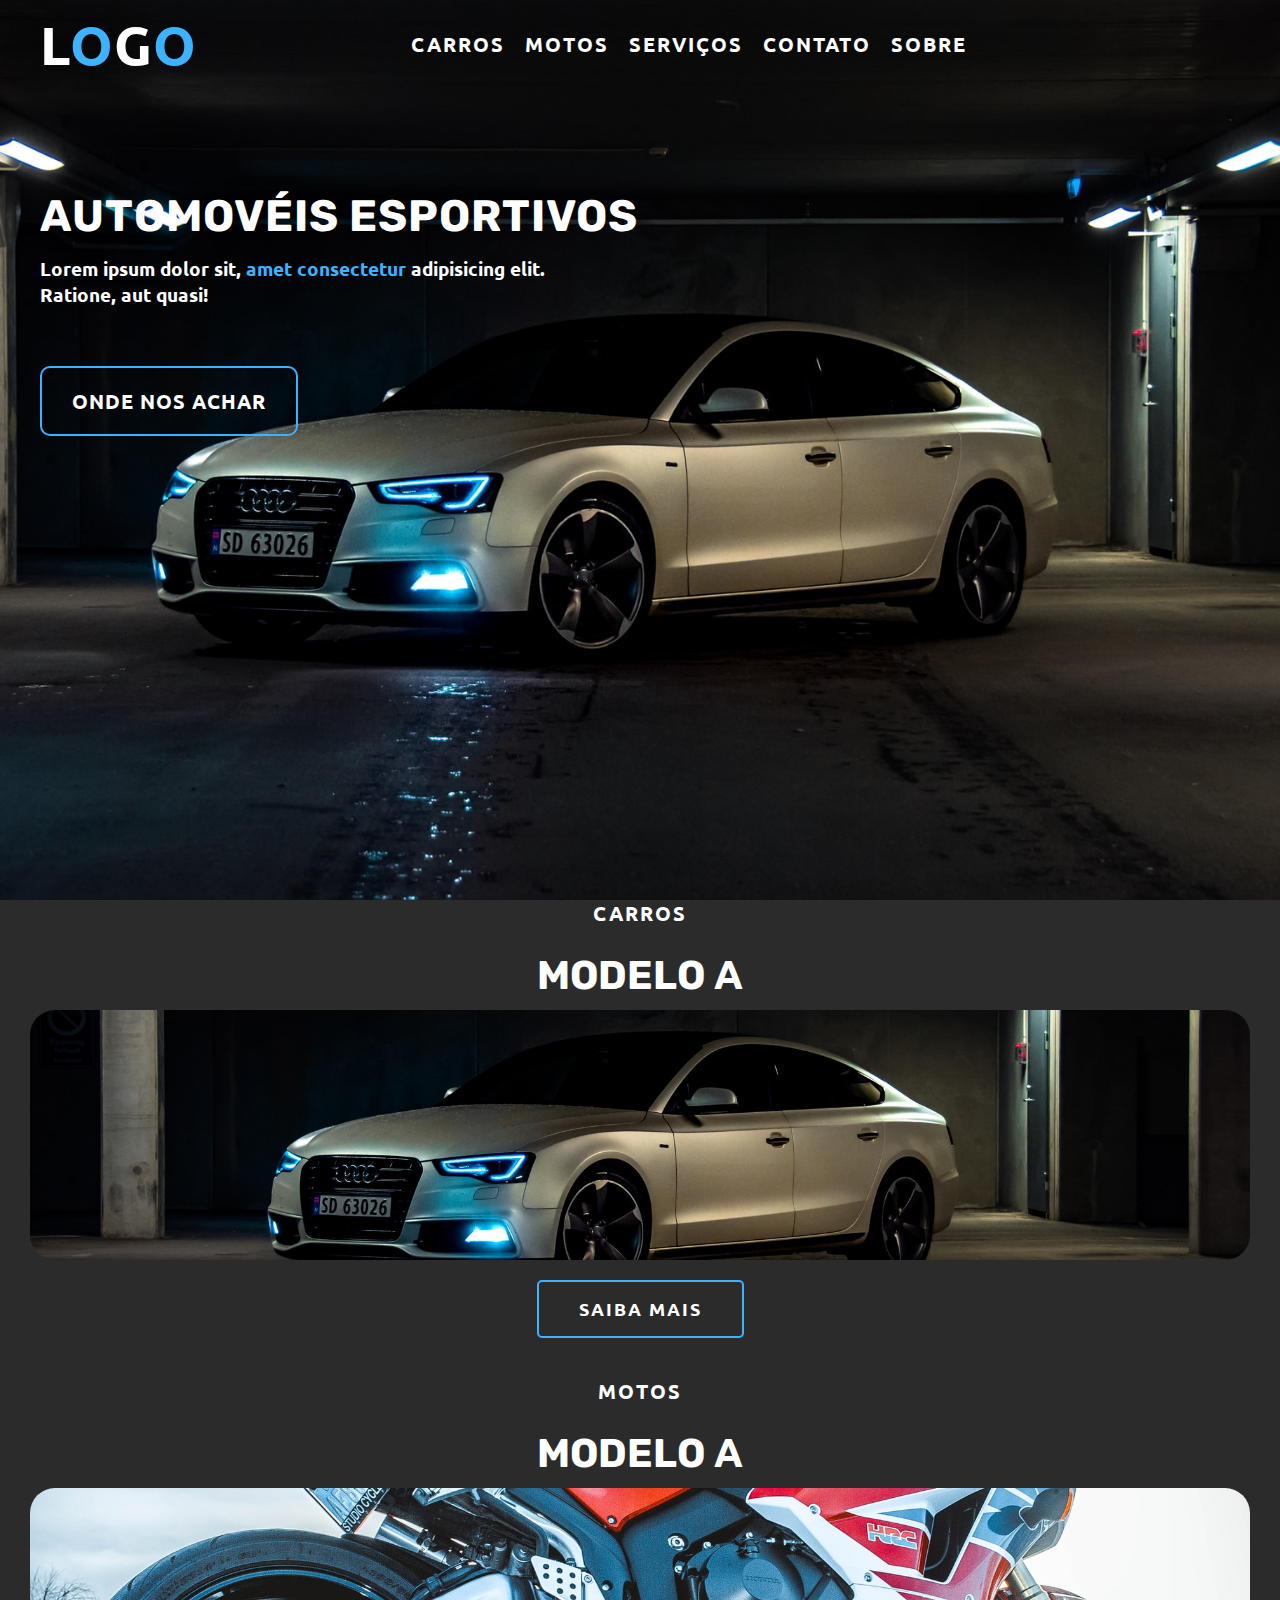
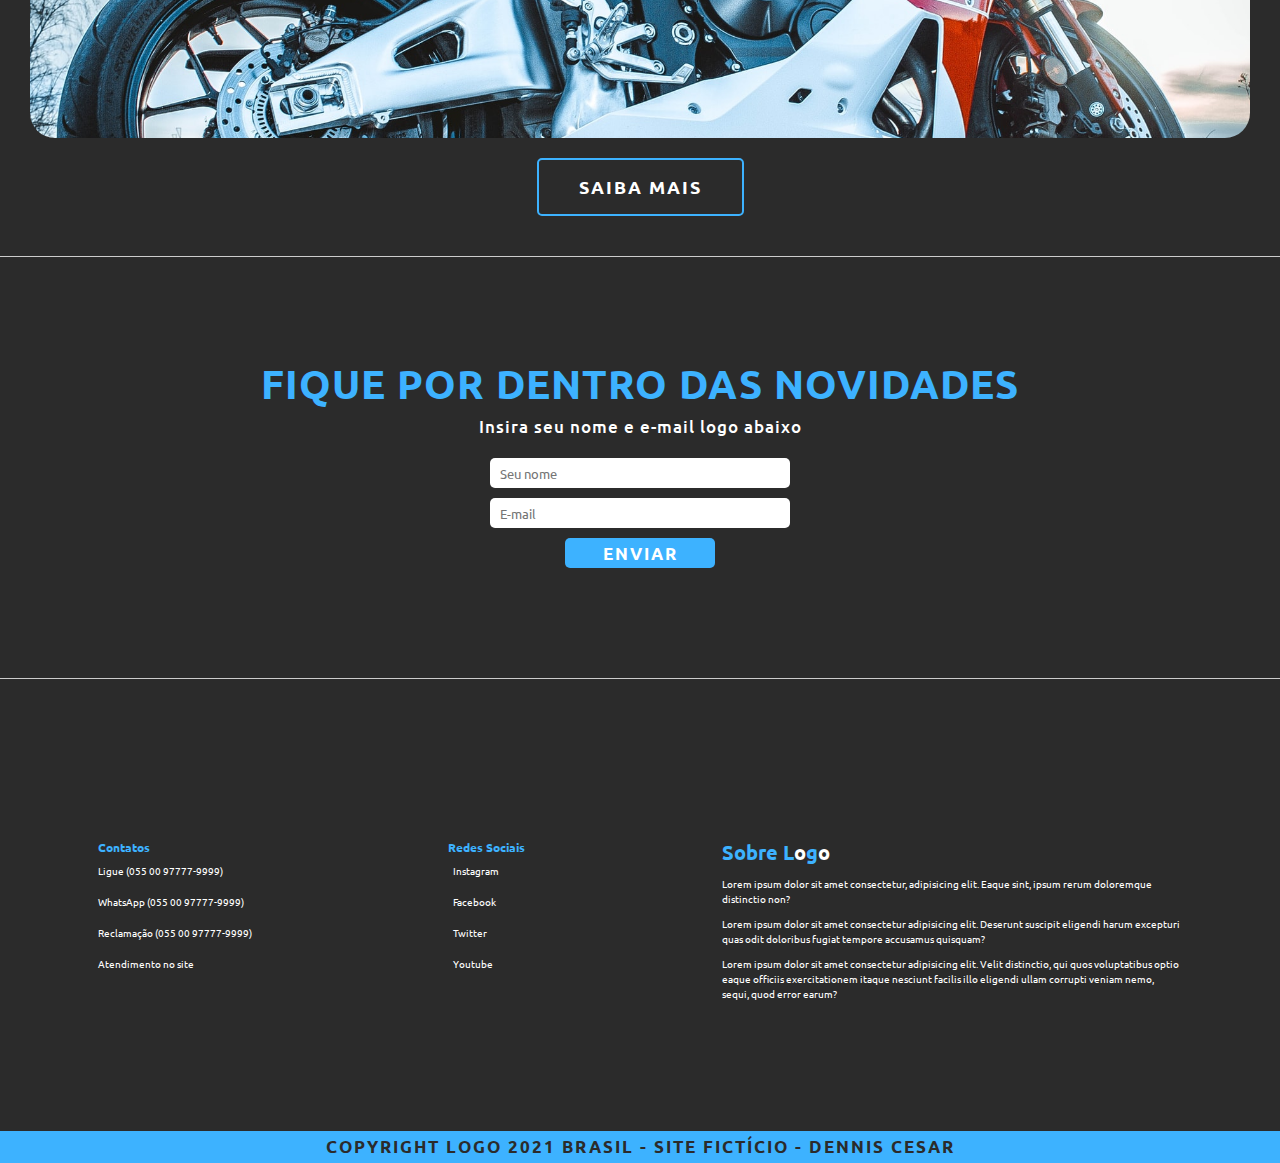
<file: index.html>
<!DOCTYPE html>
<html lang="pt-br">
  <head>
    <meta charset="UTF-8" />
    <meta http-equiv="X-UA-Compatible" content="IE=edge" />
    <meta name="viewport" content="width=device-width, initial-scale=1.0" />
    <!--link icon-->
    <link rel="icon" type="image/png" sizes="16x16" href="imagens/favicon-16x16.png"/>
    <!--link css-->
    <link rel="stylesheet" href="css/style.css" type="text/css" media="screen"/>
    <!--link font awesomes-->
    <link rel="stylesheet" href="https://pro.fontawesome.com/releases/v5.10.0/css/all.css" integrity="sha384-AYmEC3Yw5cVb3ZcuHtOA93w35dYTsvhLPVnYs9eStHfGJvOvKxVfELGroGkvsg+p" crossorigin="anonymous"/>
    <title>Logo - Automovéis Esportivos</title>
  </head>
  <body>
    <!--Header-->
    <header class="header">
      <nav class="nav-header">
        <a href="index.html" id="logo"><h1>L<span>o</span>g<span>o</span></h1></a>
        
          <ul class="navigation">
            <li><a href="#carros">Carros</a></li>
            <li><a href="#motos">Motos</a></li>
            <li><a href="#servicos">Serviços</a></li>
            <li><a href="#contato">Contato</a></li>
            <li><a href="#sobre">Sobre</a></li>
          </ul>
  
          <ul class="nav-icons">
            <li><i class="fas fa-bars" id="menu"></i></li>
            <li><i class="fas fa-search" id="search"></i></li>
            <li><i class="fas fa-user-alt" id="login"></i></li>
          </ul>
      </nav>
    </header>

    <div class="search-header">
        <input type="text" id="pesquisa" placeholder="O que esta procurando ?" />
        <div class="pesquisa">
          <i class="fas fa-search" id="pesquisar"></i>
        </div>
    </div>

    <form action="" class="login">
      <i class="fas fa-times" id="close-login"></i>
      <h2>Login</h2>
      <div class="inputs-login">
        <input type="text" placeholder="Usuário" required/>
        <input type="password" placeholder="Senha" required />
        <button>Entrar</button>
      </div>

      <div class="nav-login">
        <a href="#" id="esqueci-senha">Esqueci minha senha</a>
        <p>Não tem uma conta ?</p>
        <a href="cadastro.html" id="criar-conta">Criar uma conta</a>
      </div>
    </form>

        <ul class="navigation-menu">
          <i class="fas fa-times" id="close-menu"></i>
          <li><a href="#carros">Carros</a></li>
          <li><a href="#motos">Motos</a></li>
          <li><a href="#servicos">Serviços</a></li>
          <li><a href="#contato">Contato</a></li>
          <li><a href="#sobre">Sobre</a></li>
        </ul>


    <!--section header end-->

    <!--section main start-->

    <main class="main">
      <div class="container-main">
        <h1>Automovéis esportivos</h1>
        <p>Lorem ipsum dolor sit, <span>amet consectetur</span> adipisicing elit.<br>
          Ratione, aut quasi!</p>
        <div class="btn">
          <a href="localizacao.html">Onde nos achar <i class="fas fa-map-marker-alt" id="localizacao"></i></a>
        </div>
      </div>
    </main>

    <!--section cars start-->

    <div class="box-automoveis" id="carros">
      <div class="titulo-automoveis">
        <h1>Carros</h1>
      </div>
    </div>

    <section class="section-cars">
      <div class="conteiner-cars">
        <h1>Modelo <span>A</span></h1>
        <div class="conteiner-car">
          <img src="imagens/bg2.jpg" alt="" />
          <div class="btn-car">
            <a href="#">Saiba Mais</a>
          </div>
        </div>
      </div>
    </section>

    <div class="box-automoveis" id="motos">
      <div class="titulo-automoveis">
        <h1>Motos</h1>
      </div>
    </div>

    <section class="section-cars">
      <div class="conteiner-cars">
        <h1>Modelo <span>A</span></h1>
        <div class="conteiner-car">
          <img src="imagens/moto1.jpg" alt="" />
          <div class="btn-car">
            <a href="#">Saiba Mais</a>
          </div>
        </div>
      </div>
    </section>
    <!--Fim section cars-->

    <form action="" class="form-novidades">
        <h1>Fique por dentro das novidades</h1>
        <p>Insira seu nome e e-mail logo abaixo <i class="bi bi-arrow-down"></i></p>
        <input type="text" id="nome" placeholder="Seu nome" required />
        <input type="email" id="email" placeholder="E-mail" required />
        <input type="submit" id="btn-novidade" value="enviar">
    </form>

    <nav class="nav-infos">
      <div class="container-infos">
        <div class="infos" id="contato">
          <h3>Contatos</h3>
          <ul>
            <li><i class="bi bi-telephone"></i> Ligue (055 00 97777-9999)</li>
            <li><i class="bi bi-whatsapp"></i> WhatsApp (055 00 97777-9999)</li>
            <li><i class="bi bi-emoji-angry"></i> Reclamação (055 00 97777-9999)</li>
            <li><i class="bi bi-person-workspace"></i> <a href="#">Atendimento no site</a></li>
          </ul>
        </div>

        <div class="infos rede-sociais">
          <h3>Redes Sociais</h3>
          <ul>
            <li><i class="bi bi-instagram"></i><a href="#"> Instagram</a></li>
            <li><i class="bi bi-facebook"></i><a href="#"> Facebook</a></li>
            <li><i class="bi bi-whatsapp"></i><a href="#"> Twitter</a></li>
            <li><i class="bi bi-youtube"></i><a href="#">Youtube</a></li>
          </ul>
        </div>

        <div class="infos sobre" id="sobre">
          <h1>Sobre L<span>o</span>g<span>o</span></h1>
          <p>
            Lorem ipsum dolor sit amet consectetur, adipisicing elit. Eaque
            sint, ipsum rerum doloremque distinctio non?
          </p>
          <p>
            Lorem ipsum dolor sit amet consectetur adipisicing elit. Deserunt
            suscipit eligendi harum excepturi quas odit doloribus fugiat tempore
            accusamus quisquam?
          </p>
          <p>
            Lorem ipsum dolor sit amet consectetur adipisicing elit. Velit
            distinctio, qui quos voluptatibus optio eaque officiis
            exercitationem itaque nesciunt facilis illo eligendi ullam corrupti
            veniam nemo, sequi, quod error earum?
          </p>
        </div>
      </div>
    </nav>

    <footer>
      <p>
        Copyright logo 2021 Brasil - site fictício -
        <a href="https://www.instagram.com/denninho1/"
          ><i class="bi bi-instagram"></i> Dennis Cesar</a
        >
      </p>
    </footer>


    <script type="text/javascript" src="js/App.js" ></script>
  </body>
</html>
</file>
<file: css/style.css>
@import url('https://fonts.googleapis.com/css2?family=Ubuntu:wght@300;400;500;700&display=swap');
@import url('https://fonts.googleapis.com/css2?family=Rubik:ital,wght@0,300;0,400;0,500;0,600;0,700;0,800;0,900;1,900&display=swap');
*{
    padding: 0; margin: 0;
    box-sizing: border-box;
    text-decoration: none; list-style: none; 
    outline: none; border: none;
    color: white;
    font-family: 'Ubuntu', sans-serif;
}

html {
    scroll-behavior: smooth;
    scroll-padding-top: 28px;
    overflow-x: hidden ;
    font-size: 62.5%;
}

body {
    background-color: #2B2B2B;
}

/*HEADER*/

.header{
    position: absolute;
    top: 0;
    width: 100%;
    padding: 1rem 4rem;
    text-transform: uppercase;
}
/*NAV HEADER*/

.header .nav-header {
    display: flex;
    align-items: center;
    justify-content: space-between;
}

.header .nav-header #logo{
    color: white;
    font-size: 2.7rem;
    font-weight: 700;
    letter-spacing: .1rem;
}

.header .nav-header #logo span{
    color:#3DB2FF;
}

.header .navigation {
    display: flex;
} 

.header .nav-header .navigation li {
    margin: 0 1rem;
}

.header .nav-header .navigation li a {
    color: #fff;
    font-size: 2rem;
    font-weight: 700;
    transition: .2s ease-in;
    letter-spacing: .2rem;
}

.header .nav-header .navigation a:hover {
    color: #3DB2FF;
    border-bottom: 1px solid #3DB2FF;
    padding-bottom: .3rem;
}


.header .nav-header .nav-icons {
    display: flex;
    align-items: center;
    font-size: 2rem;
}

.header .nav-header .nav-icons {
    display: flex;
}

.header .nav-header .nav-icons li i {
    margin: 0 1rem;
    cursor: pointer;
}

.header .nav-header .nav-icons li i:hover {
    color: #3DB2FF;
}

/* SEARCH STYLES */

.search-header {
    z-index: 1001;
    position: absolute;
    top: -100%; right: 2rem;
    transition: .3s ease-in-out;
    display: flex;
    padding: 0 2rem;
}
.search-header.active {
    top:6rem;
    right: 2rem;
}

.search-header input {
    color: black;
    width: 50rem;
    height: 5.5rem;
    padding: 0 .9rem;
    border-top-left-radius: 5px;
    border-bottom-left-radius: 5px;
    font-size: 1.6rem;
    box-shadow: .1rem .1rem .6rem rgba(0, 0, 0, 0.8);
}

.search-header .pesquisa {
    font-size: 2rem;
    display: flex;
    align-items: center;
    cursor: pointer;
    padding: 0 1.5rem;
    height: 5.5rem;
    background-color: white;
    border-top-right-radius: 5px;
    border-bottom-right-radius: 5px;
    box-shadow: .1rem .1rem .6rem rgba(0, 0, 0, 0.8);
}

.search-header .pesquisa i {
    color: #000;
}

.search-header i:hover {
    background-color: #ccc;
}

.login{
    background-color: rgba(0, 0, 0, 0.8);
    text-align: center;
    width: 340px;
    height: 100%;
    border-radius: 5px;
    position: fixed;
    top: 0;
    right: 0;
    z-index: 1001;
    padding: 3rem 2.8rem;
    box-shadow: .5rem 0 5rem rgba(0, 0, 0, 0.8);
    transform: scale(0); 
    transition: .2s linear;
    display: flex;
    flex-flow: column;
    gap: 2rem;
}

.login.active {
    transform: scale(1);
}

.login h2 {
    font-size: 3.5rem;
}

.login #close-login {
    align-self: end;
    font-size: 2rem;
    cursor: pointer;
}

.login input {
    font-size: 1.8rem;
    color: black;
    height: 5rem;
    width: 100%;
    margin-bottom: 1.5rem;
    padding: 0 .8rem;
    border-radius: 5px;
    letter-spacing: .1rem;
    font-weight: 800;
}

.login button {
    width: 70%;
    height: 5rem;
    margin: 0.6rem auto;
    cursor: pointer;
    background-color: #3DB2FF;
    font-size: 1.9rem;
    font-weight: 800;
    text-transform: uppercase;
    border: none;
    box-shadow: 1px 1px 5px black;
    border-radius: 5px;
    letter-spacing: .1rem;
}

.login .nav-login #esqueci-senha {
    text-decoration: underline;
    letter-spacing: .1rem;  
    font-size: 1.8rem;
}

.login .nav-login #esqueci-senha:hover {
    color: #3DB2FF;
}

.login .nav-login p {
    font-size: 1.5rem;
    margin: 3.5rem 0 2.5rem;
}

.login .nav-login #criar-conta {
    padding: 2rem;
    border-radius: 5px;
    background-color: #fff;
    font-size: 1.7rem;
    color: #000;
    text-transform: uppercase;
    letter-spacing: .1rem;
    font-weight: 800;
}


.navigation-menu {
    display: flex;
    flex-direction: column;
    position: fixed;
    top: 0; right: 0;
    height: 100%;
    background-color: #1C5073;
    width: 35rem;
    z-index: 1001;
    box-shadow: 1rem 0 5rem black;
    text-transform: uppercase;
    font-weight: 800;
    letter-spacing: .1rem;
    font-size: 2rem;
    transform: scale(0);
    transition: .2s linear;
}
.navigation-menu.active {
    transform: scale(1);
}

.navigation-menu #close-menu {
    align-self: end;
    margin: 3rem;
    cursor: pointer;
}

.navigation-menu li {
    width: 100%;
    text-align: center;
}

.navigation-menu li:hover {
    background-color: #3497D9;
}

.navigation-menu li a {
    padding: 2rem 0;
    display: block;
}


/* SECTION MAIN */

.main {
    background: url(../imagens/bg2.jpg) no-repeat;
    background-size: cover;
    background-position: center;
    color: white;
    height: 100vh;
    padding: 19rem 4rem 0;
}

.main .container-main h1 {
    font-family: 'Rubik', sans-serif;
    text-transform: uppercase;
    font-size: 44px;
    font-weight: 700;
    letter-spacing: 1px;
}

.main .container-main p {
    font-size: 1.9rem;
    font-weight: 700;
    margin: 1.4rem 0 8rem;
}
.main .container-main span {
    color:#3DB2FF ;
    font-weight: bold;
}

.main .container-main .btn a{
    padding: 20px 30px;
    letter-spacing: 1px;
    border: 2px solid #3DB2FF;
    border-radius: 10px;
    font-weight: 600;
    font-size: 2rem;
    text-transform: uppercase;

}

.main .container-main .btn a:hover {
    background-color: #4fb8fd;
}


/*SECTION AUTOMOVEIS*/

.box-automoveis {
    text-transform: uppercase;
    width: 100%;
    text-align: center;
    letter-spacing: 2px;
    margin-bottom: 20px;

}  

.section-cars{
    text-transform: uppercase;
    justify-content: center;
    margin-top: 2rem;
    width: 100%;
}

.conteiner-cars {
    margin-bottom: 4rem;
    padding: 0 30px;
}

.conteiner-cars h1 {
    text-align: center;
    font-size: 40px;
    font-family: 'Rubik',sans-serif;
    font-weight: bold;
    margin-bottom: 1rem;
}

.conteiner-car img {
    height: 25rem;
    width: 100%;
    object-fit: cover;
    border-radius: 25px;
    margin-bottom: 1.7rem;
}


.btn-car {
    
    display: flex;
    justify-content: center;
}

.btn-car a { 
    padding: 15px 40px;
    text-transform: uppercase;
    border: 2px solid #3DB2FF;
    color: #fff;
    border-radius: 5px;
    letter-spacing: 2px;
    font-size: 18px;
    font-weight: bold;
    cursor: pointer;
}

.btn-car a:hover {
    background-color: #4fb8fd;
}

/*FORM NOVIDADES*/

.form-novidades {
    text-align: center;
    justify-content: center;
    align-items: center;
    padding: 100px 0;
    border-top: 1px solid #ccc;
    border-bottom: 1px solid #ccc;
    width: 100%;
}

.form-novidades h1 {
    text-transform: uppercase;
    color: #3DB2FF;
    margin-bottom: 0.5rem;
    letter-spacing: 1px;
    font-size: 40px;

}

.form-novidades p {
    letter-spacing: 1px;
    font-size: 17px;
    font-weight: 500;
    margin-bottom: 2rem;
}

.form-novidades input {
    display: block;
    margin: 0 auto;
    height: 3rem;
    color:black ;
    margin-bottom: 1rem;
}

.form-novidades input[type="text"], input[type="email"] {
    padding: 0 10px;
    width: 30rem;
    border-radius: 5px;
    border: none;
}

.form-novidades input[type="submit"] {
    color: #fff;
    cursor: pointer;
    width: 15rem;
    text-transform: uppercase;
    font-size: 17px;
    font-weight: bold;
    letter-spacing: 2px;
    background-color: #3DB2FF;
    border-radius: 5px;
    transition: all 0.3s;
    border: none;
}

.form-novidades input[type="submit"]:hover {
    background-color: #4fb8fd;
    box-shadow: 1px 1px 7px #4fb8fd;
}

/**/

.nav-infos {
    max-width: 100%;
    margin-top: 4rem;
    padding: 100px 0;
}


.nav-infos .container-infos {
    max-width: 100%;
    display: flex;
    justify-content: space-around;
}

.nav-infos .container-infos .infos {
    padding: 20px 20px ;
}

.nav-infos .container-infos .infos h3 {
   color: #3DB2FF;
}

.nav-infos .container-infos .infos ul li {
    padding: 8px 0;
}

.nav-infos .container-infos .rede-sociais ul li a {
    padding: 0 5px;
    transition: all 0.2s;
}

.nav-infos .container-infos .rede-sociais ul li a:hover{
    padding-left: 15px;
    color: #3DB2FF;
}

.nav-infos .container-infos .sobre {
    max-width: 500px;
}

.nav-infos .container-infos .sobre h1 {
    color: #3DB2FF;
    margin-bottom: 10px;
}
.nav-infos .container-infos .sobre p {
    margin-bottom: 10px;
}

footer {
    background-color: #3DB2FF ;
    text-transform: uppercase;
    font-weight: bold;
    text-align: center;
    font-size: 17px;
    padding: 5px;
   letter-spacing: 2px;
}

footer p, footer a, footer i{
    color: #2B2B2B;
}

footer a:hover {
    color: white;
    text-shadow: 1px 1px 7px white;
}


/*media quieres*/

@media only screen and (max-width: 991px){
    
    .header .nav-header{
        padding: 0 1rem;
    }

    .navegation {
        display: none;
    }

    .navegation2 ul li #menu {
        display: block;
    }

    .form-novidades h1 {
        font-size: 2.1rem;
        

    }

    .container-infos {
       flex-wrap: wrap;
    }

    
}


@media only screen and (max-width: 768px) {

    .form-novidades {
        padding: 5rem 30px;
    }


    footer {
        font-size: 13px;
    }
}

@media only screen and (max-width: 500px) {

    .form-novidades input[type="text"], input[type="email"], input[type="submit"] {
        width: 100%;
    }

}

@media only screen and (max-width: 420px) {

}


@media (max-width: 320px) {

    .header .nav-header{
        padding: 0 1rem;
    }

    .header .nav-header #logo {
        font-size: 1rem;
    }

    .main .conteiner-main {
        padding: 0 20px;
        text-align: center;
        display: flex;
        justify-content: center;
        flex-direction: column;
    }

    .main .conteiner-main h1 {
        font-size: 2.3rem;
    }

    .main .conteiner-main p {
        font-size: 1rem;
    }

    .main .conteiner-main .btn a {
        padding: 15px 20px;
        font-size: 0.9rem;
    }

    .form-novidades h1 {
        font-size: 1.4rem;
    }

    .form-novidades p {
        font-size: 0.8rem;
    }

    .form-novidades input[type="text"], input[type="email"], input[type="submit"] {
        width: 100%;
    }


    .nav-infos .container-infos

    footer {
        font-size: 10px;
    }
}
</file>
